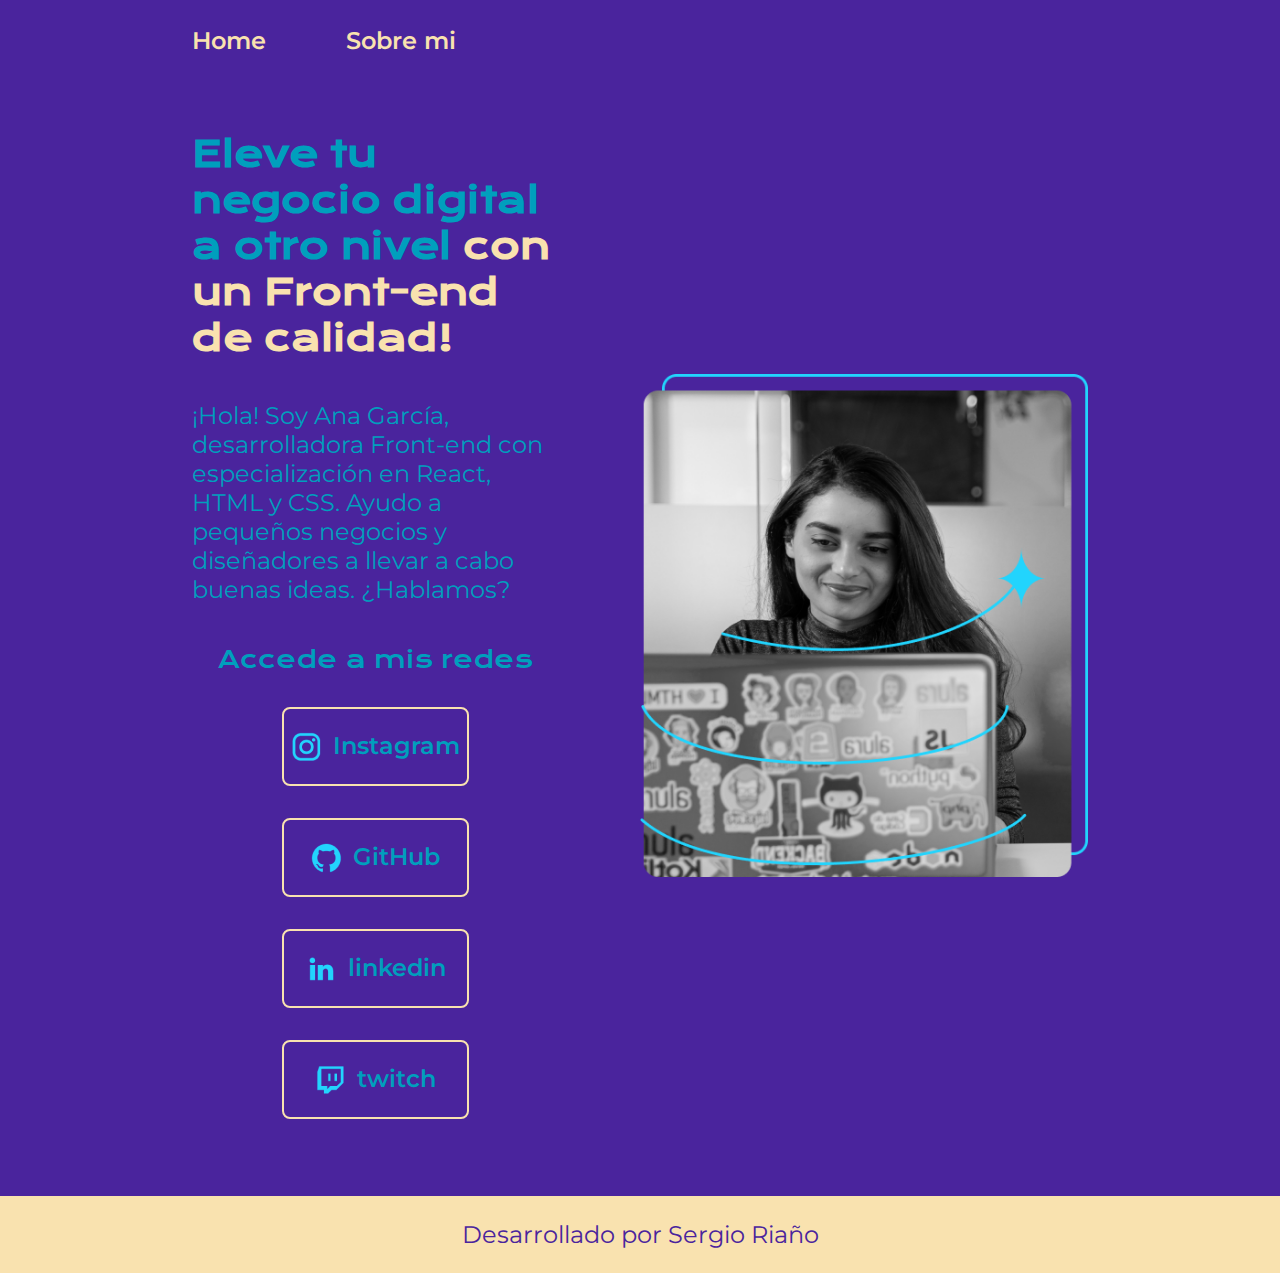
<file: index.html>
<!DOCTYPE html>
<html lang="es-co">
<head>
    <meta charset="UTF-8">
    <meta name="viewport" content="width=device-width, initial-scale=1.0">
    <title>Portafolio</title>
    <link rel="stylesheet" href="styles/style.css">
</head>
<body>
    <header class="header">
        <nav class="header__menu">
            <a class="header__menu__link" href="index.html">Home</a>
            <a class="header__menu__link" href="abaout.html">Sobre mi</a>

        </nav>

    </header>
    <main class="presentacion">
        <section class="presentacion__contenido">
            <h1 class="presentacion__contenido__titulo">
                Eleve tu negocio digital a otro nivel <strong class="destacar-titulo"> con un Front-end de calidad! </strong>
            </h1>
                <p class="presentacion__contenido__texto">
                    ¡Hola! Soy Ana García, desarrolladora Front-end con especialización en React, HTML y CSS.
                    Ayudo a pequeños negocios y diseñadores a llevar a cabo buenas ideas. ¿Hablamos?
                </p>
                    <div class="presentacion__enlaces">
                        <h2 class="presentacion__enlaces__subtitulo">Accede a mis redes</h2>
                        <a class="presentacion__enlaces__link" href="https://www.instagram.com/">
                            <img src="assets/instagram.png"> Instagram </a>
                        <a class="presentacion__enlaces__link" href="https://www.github.com/">
                            <img src="assets/github.png"> GitHub</a>
                        <a class="presentacion__enlaces__link" href="https://co.linkedin.com/">
                            <img src="assets/linkedin.png"> linkedin </a>    
                        <a class="presentacion__enlaces__link" href="https://www.twitch.tv/">
                            <img src="assets/twitch.png"> twitch </a>
                    </div>
        </section>
        <img class="presentacion__imagen" src="assets/ana_garcia.png">
    </main>
    <footer class="footer">
        <p>
            Desarrollado por Sergio Riaño
        </p>
    </footer>
    
</body>
</html>
</file>
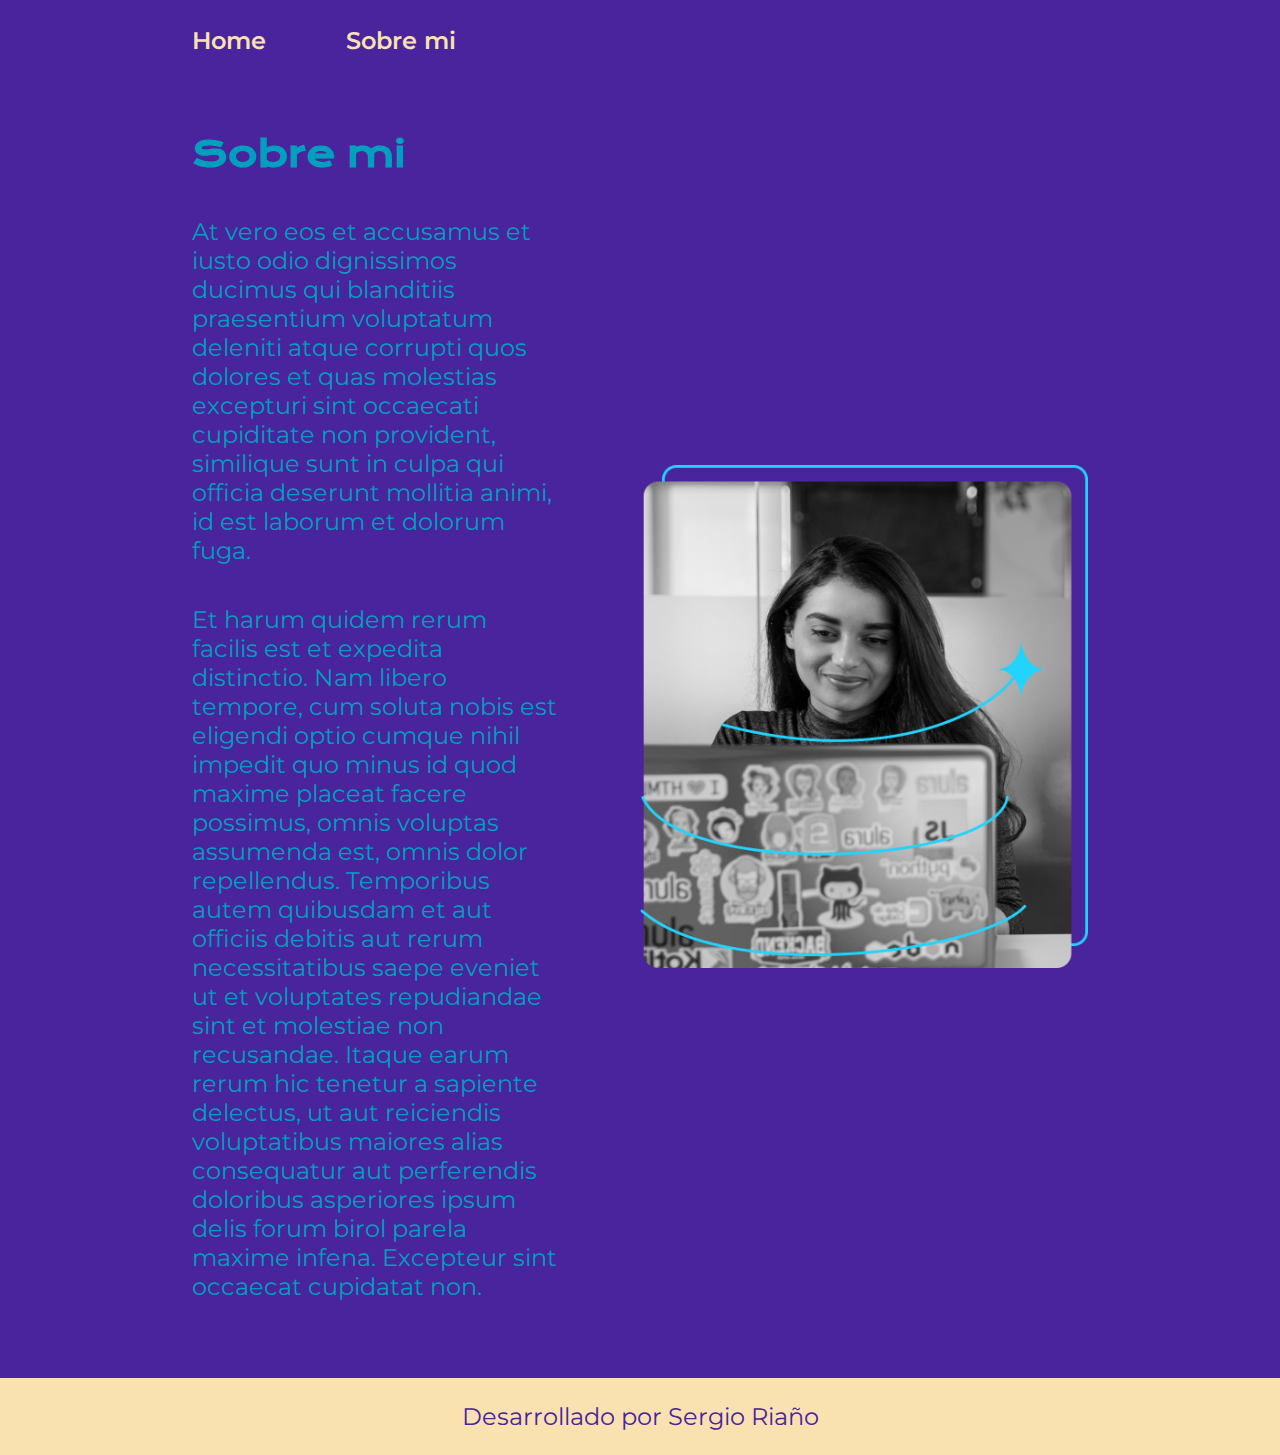
<file: abaout.html>
<!DOCTYPE html>
<html lang="es-co">
<head>
    <meta charset="UTF-8">
    <meta name="viewport" content="width=device-width, initial-scale=1.0">
    <title>Sobre mi</title>
    <link rel="stylesheet" href="styles/style.css">
</head>
<body>
    <header class="header">
        <nav class="header__menu">
            <a class="header__menu__link" href="index.html">Home</a>
            <a class="header__menu__link" href="abaout.html">Sobre mi</a>

        </nav>

    </header>

    <main class="presentacion">

        <section class="presentacion__contenido">
            <h1 class="presentacion__contenido__titulo">Sobre mi</h1>
            <p class="presentacion__contenido__texto">At vero eos et accusamus et iusto odio dignissimos ducimus qui blanditiis praesentium voluptatum
                deleniti atque corrupti quos dolores et quas molestias excepturi sint occaecati
                cupiditate non provident, similique sunt in culpa qui officia deserunt mollitia
                animi, id est laborum et dolorum fuga.</p>
            <p class="presentacion__contenido__texto">Et harum quidem rerum facilis est et expedita distinctio. Nam libero tempore, cum soluta nobis
                est eligendi optio cumque nihil impedit quo minus id quod maxime placeat facere possimus, omnis
                voluptas assumenda est, omnis dolor repellendus. Temporibus autem quibusdam et aut officiis
                debitis aut rerum necessitatibus saepe eveniet ut et voluptates repudiandae sint et
                molestiae non recusandae. Itaque earum rerum hic tenetur a sapiente delectus, ut aut
                reiciendis voluptatibus maiores alias consequatur aut perferendis doloribus asperiores
                ipsum delis forum birol parela maxime infena. Excepteur sint occaecat cupidatat non.</p>
        </section>
        <img class="presentacion__imagen" src="assets/ana_garcia.png">

    </main>

    <footer class="footer">
        <p>
            Desarrollado por Sergio Riaño
        </p>
    </footer>

</body>
</html>
</file>
<file: styles/style.css>
@import url('https://fonts.googleapis.com/css2?family=Krona+One&family=Montserrat:ital,wght@0,100..900;1,100..900&display=swap');

:root{
    --colorPrimario:#4A249D;
    --colorSecundario:#009FBD;
    --colorTerciario:#F9E2AF;
    --colorhover : #F6F5F5;

    --fuenteMonserrat: "Montserrat", sans-serif;
    --fuenteKrona: "Krona One", sans-serif;
}


*{
    padding: 0;
    margin: 0;
}
body {
    background-color: var(--colorPrimario);
    color: var(--colorSecundario);
    box-sizing: border-box;
}

.header{
    padding: 2% 0% 0% 15%;
}

.header__menu{
    display: flex;
    gap: 80px;
}

.header__menu__link{
    font-family: var(--fuenteMonserrat);
    font-size: 1.5rem;
    font-weight: 600;
    color: var(--colorTerciario);
    text-decoration: none;
}

.presentacion{
    padding: 6% 15%;
    display: flex;
    align-items: center;
    justify-content: space-between;
    gap: 82px;
}

.presentacion__contenido{
    width: 50%;
    display: flex;
    flex-direction: column;
    gap: 40px;
}

.presentacion__contenido__titulo{
    font-size: 2.25rem;
    font-family: var(--fuenteKrona)
}
.presentacion__contenido__texto{
    font-size: 1.5rem;
    font-family: var(--fuenteMonserrat);
}

.destacar-titulo{
    color: var(--colorTerciario);
}

.presentacion__enlaces{
    display: flex;
    justify-content: space-between;
    flex-direction: column;
    align-items: center;
    gap: 32px;
}

.presentacion__enlaces__subtitulo{
    font-family: var(--fuenteKrona);
    font-size: 1.5rem;
    font-weight: 400;

}

.presentacion__enlaces__link{
    width: 50%;
    text-align: center;
    padding: 21.5px 0;
    border-radius: 8px;
    font-family: var(--fuenteMonserrat);
    font-size: 1.5rem;
    font-weight: 600;
    text-decoration: none;
    color: var(--colorSecundario);
    border: 2px solid var(--colorTerciario);
    display: flex;
    justify-content: center;
    gap: 10px;
}
.presentacion__enlaces__link:hover{
    background-color: var(--colorhover);
}

.presentacion__imagen{
    width: 50%;
}

.footer{
    background-color: var(--colorTerciario);
    padding: 24px;
    color: var(--colorPrimario);
    text-align: center;
    font-family: var(--fuenteMonserrat);
    font-size: 1.5rem;
    font-weight: 400;

}

@media(max-width: 1200px){
    
    .header{
        padding: 10%;
    }

    .header__menu{
        justify-content: center;
    }
    .presentacion{
        flex-direction: column-reverse;
        padding: 5%;
    }

    .presentacion__contenido{
        width: auto;
    }
}
</file>
